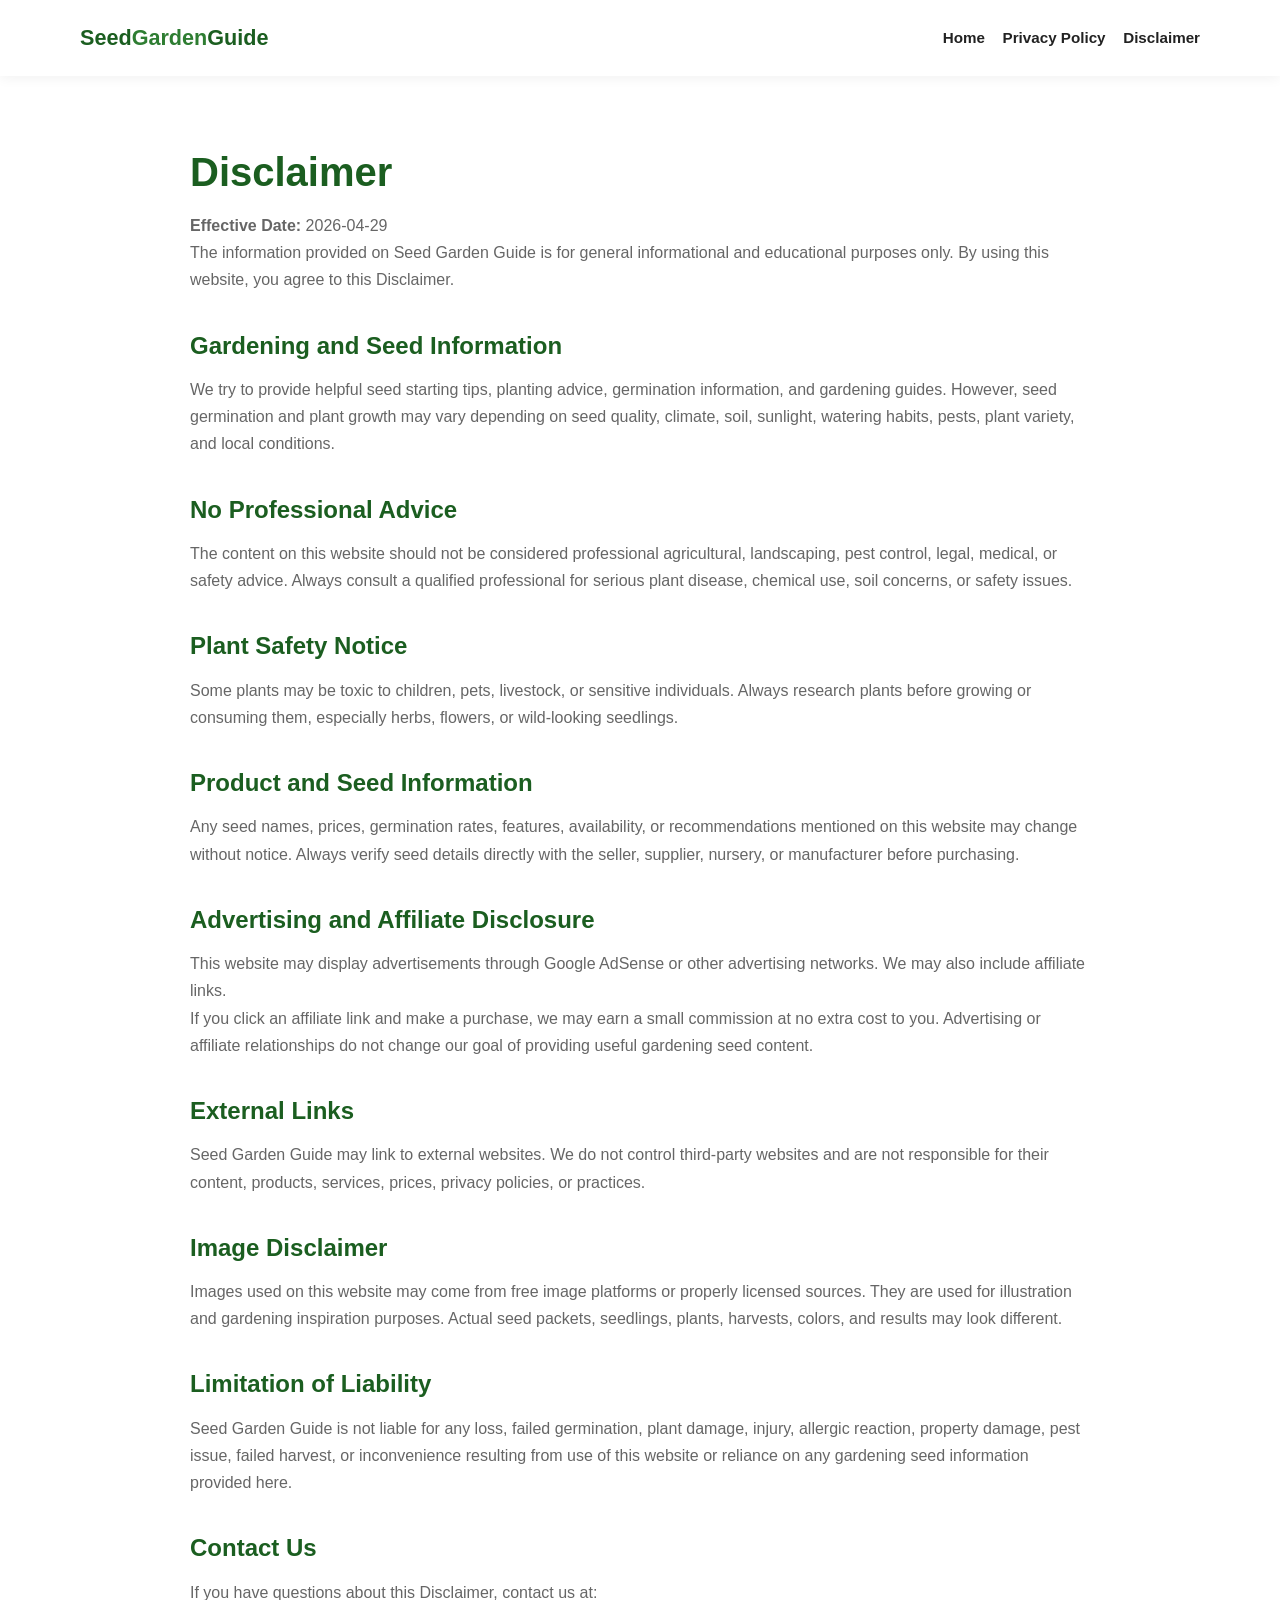
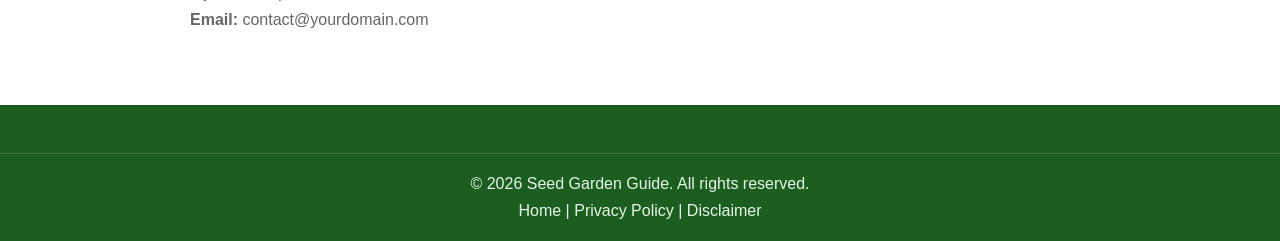
<file: public/disclaimer.html>
<!DOCTYPE html>
<html lang="en">
<head>
  <meta charset="UTF-8" />
  <meta name="viewport" content="width=device-width, initial-scale=1.0" />

  <title>Disclaimer | Seed Garden Guide</title>
  <meta name="description" content="Read the Disclaimer for Seed Garden Guide, including gardening advice, seed germination accuracy, plant safety, advertisements, affiliate links, and external links." />
  <meta name="robots" content="index, follow" />

  <link rel="canonical" href="https://www.yourdomain.com/disclaimer.html" />
  <link rel="stylesheet" href="styles.css" />
</head>

<body>
  <header class="site-header">
    <nav class="navbar container">
      <a href="index.html" class="logo">Seed<span>Garden</span>Guide</a>

      <button class="menu-toggle" id="menuToggle" aria-label="Open navigation menu">
        ☰
      </button>

      <ul class="nav-links" id="navLinks">
        <li><a href="index.html">Home</a></li>
        <li><a href="privacy-policy.html">Privacy Policy</a></li>
        <li><a href="disclaimer.html">Disclaimer</a></li>
      </ul>
    </nav>
  </header>

  <main class="container legal-page">
    <h1>Disclaimer</h1>
    <p><strong>Effective Date:</strong> 2026-04-29</p>

    <p>
      The information provided on Seed Garden Guide is for general informational and educational
      purposes only. By using this website, you agree to this Disclaimer.
    </p>

    <h2>Gardening and Seed Information</h2>
    <p>
      We try to provide helpful seed starting tips, planting advice, germination information,
      and gardening guides. However, seed germination and plant growth may vary depending on
      seed quality, climate, soil, sunlight, watering habits, pests, plant variety, and local conditions.
    </p>

    <h2>No Professional Advice</h2>
    <p>
      The content on this website should not be considered professional agricultural, landscaping,
      pest control, legal, medical, or safety advice. Always consult a qualified professional for
      serious plant disease, chemical use, soil concerns, or safety issues.
    </p>

    <h2>Plant Safety Notice</h2>
    <p>
      Some plants may be toxic to children, pets, livestock, or sensitive individuals. Always research
      plants before growing or consuming them, especially herbs, flowers, or wild-looking seedlings.
    </p>

    <h2>Product and Seed Information</h2>
    <p>
      Any seed names, prices, germination rates, features, availability, or recommendations mentioned
      on this website may change without notice. Always verify seed details directly with the seller,
      supplier, nursery, or manufacturer before purchasing.
    </p>

    <h2>Advertising and Affiliate Disclosure</h2>
    <p>
      This website may display advertisements through Google AdSense or other advertising networks.
      We may also include affiliate links.
    </p>
    <p>
      If you click an affiliate link and make a purchase, we may earn a small commission at no extra
      cost to you. Advertising or affiliate relationships do not change our goal of providing useful
      gardening seed content.
    </p>

    <h2>External Links</h2>
    <p>
      Seed Garden Guide may link to external websites. We do not control third-party websites and
      are not responsible for their content, products, services, prices, privacy policies, or practices.
    </p>

    <h2>Image Disclaimer</h2>
    <p>
      Images used on this website may come from free image platforms or properly licensed sources.
      They are used for illustration and gardening inspiration purposes. Actual seed packets, seedlings,
      plants, harvests, colors, and results may look different.
    </p>

    <h2>Limitation of Liability</h2>
    <p>
      Seed Garden Guide is not liable for any loss, failed germination, plant damage, injury, allergic
      reaction, property damage, pest issue, failed harvest, or inconvenience resulting from use of this
      website or reliance on any gardening seed information provided here.
    </p>

    <h2>Contact Us</h2>
    <p>
      If you have questions about this Disclaimer, contact us at:
      <br />
      <strong>Email:</strong> contact@yourdomain.com
    </p>
  </main>

  <footer class="site-footer">
    <div class="footer-bottom">
      <p>&copy; 2026 Seed Garden Guide. All rights reserved.</p>
      <p>
        <a href="index.html">Home</a> |
        <a href="privacy-policy.html">Privacy Policy</a> |
        <a href="disclaimer.html">Disclaimer</a>
      </p>
    </div>
  </footer>

  <script src="script.js"></script>
</body>
</html>
</file>
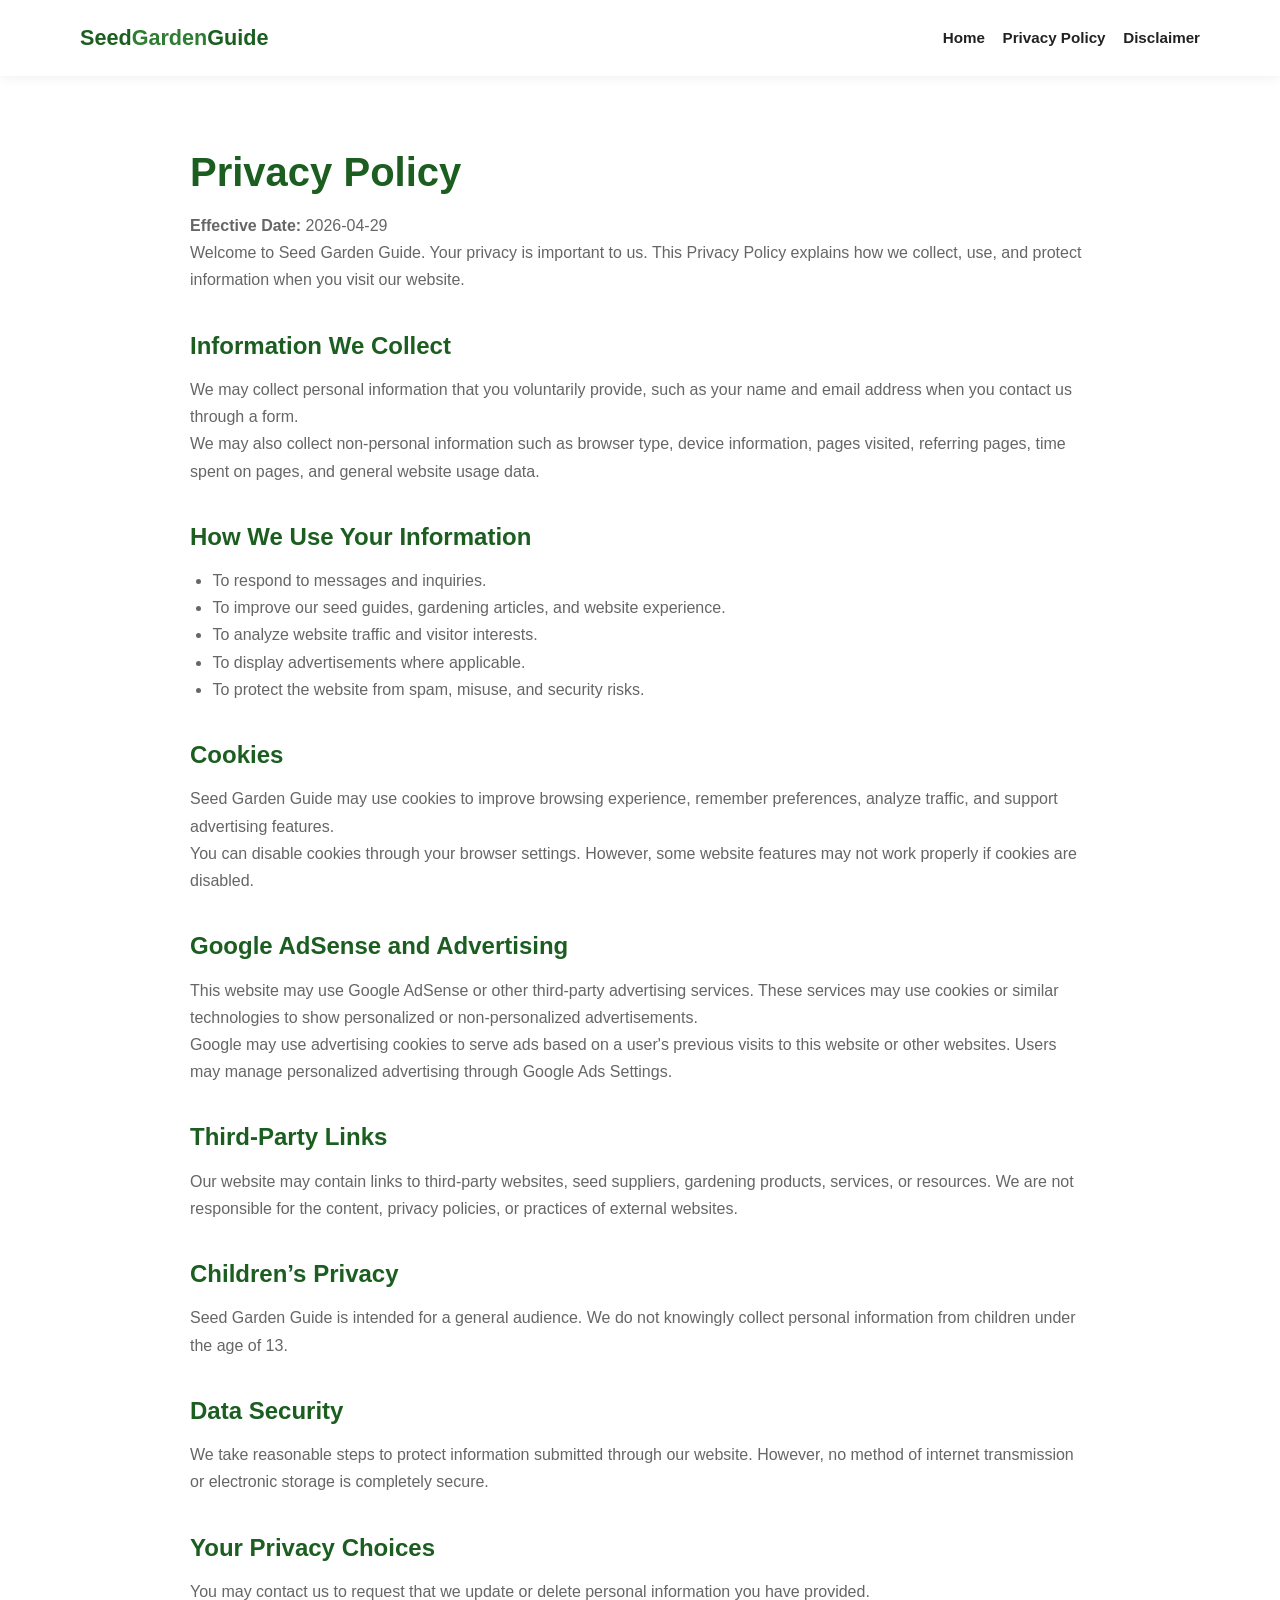
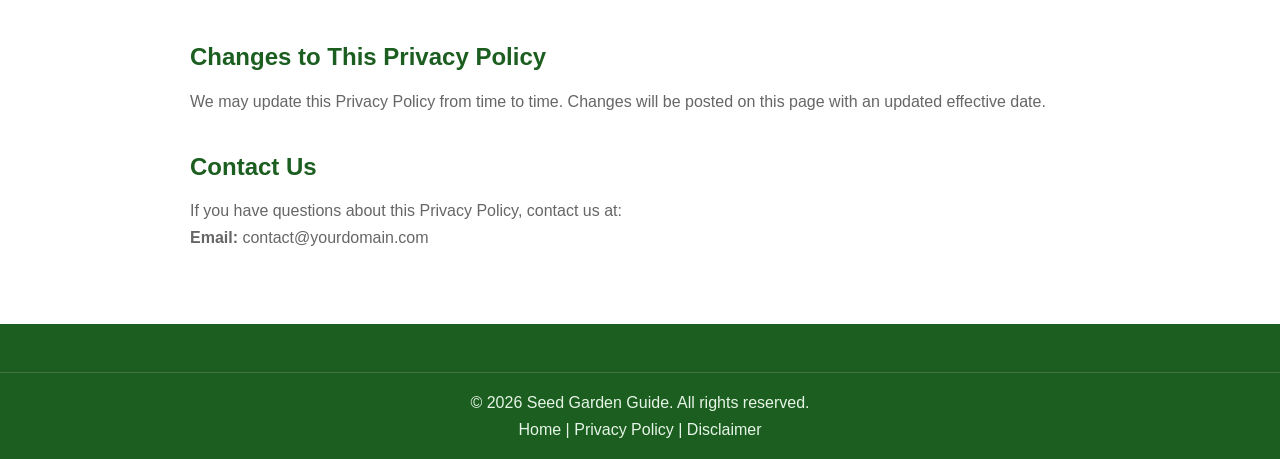
<file: public/privacy-policy.html>
<!DOCTYPE html>
<html lang="en">
<head>
  <meta charset="UTF-8" />
  <meta name="viewport" content="width=device-width, initial-scale=1.0" />

  <title>Privacy Policy | Seed Garden Guide</title>
  <meta name="description" content="Read the Privacy Policy for Seed Garden Guide and learn how we collect, use, and protect visitor information." />
  <meta name="robots" content="index, follow" />

  <link rel="canonical" href="https://www.yourdomain.com/privacy-policy.html" />
  <link rel="stylesheet" href="styles.css" />
</head>

<body>
  <header class="site-header">
    <nav class="navbar container">
      <a href="index.html" class="logo">Seed<span>Garden</span>Guide</a>

      <button class="menu-toggle" id="menuToggle" aria-label="Open navigation menu">
        ☰
      </button>

      <ul class="nav-links" id="navLinks">
        <li><a href="index.html">Home</a></li>
        <li><a href="privacy-policy.html">Privacy Policy</a></li>
        <li><a href="disclaimer.html">Disclaimer</a></li>
      </ul>
    </nav>
  </header>

  <main class="container legal-page">
    <h1>Privacy Policy</h1>
    <p><strong>Effective Date:</strong> 2026-04-29</p>

    <p>
      Welcome to Seed Garden Guide. Your privacy is important to us. This Privacy Policy explains
      how we collect, use, and protect information when you visit our website.
    </p>

    <h2>Information We Collect</h2>
    <p>
      We may collect personal information that you voluntarily provide, such as your name and email
      address when you contact us through a form.
    </p>
    <p>
      We may also collect non-personal information such as browser type, device information,
      pages visited, referring pages, time spent on pages, and general website usage data.
    </p>

    <h2>How We Use Your Information</h2>
    <ul>
      <li>To respond to messages and inquiries.</li>
      <li>To improve our seed guides, gardening articles, and website experience.</li>
      <li>To analyze website traffic and visitor interests.</li>
      <li>To display advertisements where applicable.</li>
      <li>To protect the website from spam, misuse, and security risks.</li>
    </ul>

    <h2>Cookies</h2>
    <p>
      Seed Garden Guide may use cookies to improve browsing experience, remember preferences,
      analyze traffic, and support advertising features.
    </p>
    <p>
      You can disable cookies through your browser settings. However, some website features may
      not work properly if cookies are disabled.
    </p>

    <h2>Google AdSense and Advertising</h2>
    <p>
      This website may use Google AdSense or other third-party advertising services.
      These services may use cookies or similar technologies to show personalized or
      non-personalized advertisements.
    </p>
    <p>
      Google may use advertising cookies to serve ads based on a user's previous visits to this
      website or other websites. Users may manage personalized advertising through Google Ads Settings.
    </p>

    <h2>Third-Party Links</h2>
    <p>
      Our website may contain links to third-party websites, seed suppliers, gardening products,
      services, or resources. We are not responsible for the content, privacy policies, or practices
      of external websites.
    </p>

    <h2>Children’s Privacy</h2>
    <p>
      Seed Garden Guide is intended for a general audience. We do not knowingly collect personal
      information from children under the age of 13.
    </p>

    <h2>Data Security</h2>
    <p>
      We take reasonable steps to protect information submitted through our website. However,
      no method of internet transmission or electronic storage is completely secure.
    </p>

    <h2>Your Privacy Choices</h2>
    <p>
      You may contact us to request that we update or delete personal information you have provided.
    </p>

    <h2>Changes to This Privacy Policy</h2>
    <p>
      We may update this Privacy Policy from time to time. Changes will be posted on this page
      with an updated effective date.
    </p>

    <h2>Contact Us</h2>
    <p>
      If you have questions about this Privacy Policy, contact us at:
      <br />
      <strong>Email:</strong> contact@yourdomain.com
    </p>
  </main>

  <footer class="site-footer">
    <div class="footer-bottom">
      <p>&copy; 2026 Seed Garden Guide. All rights reserved.</p>
      <p>
        <a href="index.html">Home</a> |
        <a href="privacy-policy.html">Privacy Policy</a> |
        <a href="disclaimer.html">Disclaimer</a>
      </p>
    </div>
  </footer>

  <script src="script.js"></script>
</body>
</html>
</file>
<file: public/styles.css>
:root {
  --primary: #2e7d32;
  --primary-dark: #1b5e20;
  --secondary: #eef8ee;
  --accent: #b8e986;
  --text: #222222;
  --muted: #666666;
  --white: #ffffff;
  --light: #f8fff7;
  --border: #d9ead8;
  --shadow: 0 12px 30px rgba(0, 0, 0, 0.08);
  --radius: 18px;
}

* {
  box-sizing: border-box;
  margin: 0;
  padding: 0;
}

html {
  scroll-behavior: smooth;
}

body {
  font-family: Arial, Helvetica, sans-serif;
  color: var(--text);
  background: var(--white);
  line-height: 1.7;
}

img {
  max-width: 100%;
  display: block;
}

a {
  color: inherit;
  text-decoration: none;
}

.container {
  width: min(1120px, 92%);
  margin: 0 auto;
}

.site-header {
  position: sticky;
  top: 0;
  z-index: 1000;
  background: var(--white);
  box-shadow: 0 2px 12px rgba(0, 0, 0, 0.06);
}

.navbar {
  min-height: 76px;
  display: flex;
  align-items: center;
  justify-content: space-between;
}

.logo {
  font-size: 1.35rem;
  font-weight: 800;
  color: var(--primary-dark);
}

.logo span {
  color: var(--primary);
}

.nav-links {
  list-style: none;
  display: flex;
  align-items: center;
  gap: 1.1rem;
}

.nav-links a {
  font-weight: 700;
  font-size: 0.95rem;
}

.nav-links a:hover {
  color: var(--primary);
}

.menu-toggle {
  display: none;
  border: 0;
  background: var(--primary);
  color: var(--white);
  padding: 0.5rem 0.75rem;
  border-radius: 8px;
  font-size: 1.3rem;
  cursor: pointer;
}

.hero {
  min-height: 680px;
  background:
    linear-gradient(rgba(10, 45, 18, 0.35), rgba(10, 45, 18, 0.62)),
    url("https://images.unsplash.com/photo-1523348837708-15d4a09cfac2?auto=format&fit=crop&w=1600&q=85") center/cover no-repeat;
}

.hero-overlay {
  min-height: 680px;
  display: flex;
  align-items: center;
}

.hero-content {
  color: var(--white);
  max-width: 790px;
}

.hero-content h1 {
  font-size: clamp(2.3rem, 5vw, 4.6rem);
  line-height: 1.1;
  margin-bottom: 1rem;
}

.hero-content p {
  font-size: 1.1rem;
  margin-bottom: 1.5rem;
}

.eyebrow {
  color: var(--accent);
  text-transform: uppercase;
  letter-spacing: 0.12em;
  font-weight: 800;
  font-size: 0.82rem;
  margin-bottom: 0.5rem;
}

.btn {
  display: inline-block;
  background: var(--primary);
  color: var(--white);
  padding: 0.85rem 1.35rem;
  border-radius: 999px;
  border: 0;
  font-weight: 800;
  cursor: pointer;
  transition: 0.25s ease;
}

.btn:hover {
  background: var(--primary-dark);
  transform: translateY(-2px);
}

.intro-section,
.tips-section,
.about-section,
.legal-page,
.seed-guide {
  padding: 4.5rem 0;
}

.intro-section h2,
.section-heading h2,
.about-section h2,
.legal-page h1,
.seed-guide h2 {
  color: var(--primary-dark);
  line-height: 1.2;
  margin-bottom: 1rem;
}

.intro-section p,
.about-section p {
  max-width: 850px;
  color: var(--muted);
}

.section-heading {
  margin-bottom: 2rem;
}

.category-grid,
.seed-grid,
.tips-grid {
  display: grid;
  gap: 1.5rem;
}

.category-grid {
  grid-template-columns: repeat(3, 1fr);
  margin-bottom: 4rem;
}

.category-card,
.seed-card,
.tips-grid article,
.detail-box {
  background: var(--white);
  border: 1px solid var(--border);
  border-radius: var(--radius);
  overflow: hidden;
  box-shadow: var(--shadow);
}

.category-card img {
  height: 250px;
  width: 100%;
  object-fit: cover;
}

.category-card div,
.seed-content,
.tips-grid article {
  padding: 1.3rem;
}

.category-card h3,
.seed-card h3,
.tips-grid h3,
.detail-box h3 {
  color: var(--primary-dark);
  margin-bottom: 0.5rem;
}

.category-card p,
.seed-card p,
.tips-grid p,
.legal-page p,
.legal-page li,
.detail-box li {
  color: var(--muted);
}

.seeds-section {
  background: var(--light);
  padding: 4.5rem 0;
}

.seed-grid {
  grid-template-columns: repeat(4, 1fr);
}

.seed-card img {
  height: 220px;
  width: 100%;
  object-fit: cover;
}

.tag {
  display: inline-block;
  background: var(--secondary);
  color: var(--primary-dark);
  padding: 0.25rem 0.7rem;
  border-radius: 999px;
  font-size: 0.8rem;
  font-weight: 800;
  margin-bottom: 0.7rem;
}

.seed-content ul {
  margin-top: 1rem;
  list-style: none;
  color: var(--muted);
  font-size: 0.95rem;
}

.ad-placeholder {
  margin-top: 2rem;
  min-height: 110px;
  border: 2px dashed var(--border);
  border-radius: var(--radius);
  display: grid;
  place-items: center;
  color: var(--muted);
  background: var(--white);
}

.detail-box {
  display: grid;
  grid-template-columns: 1fr 1fr;
}

.detail-box img {
  height: 100%;
  width: 100%;
  object-fit: cover;
}

.detail-content {
  padding: 2rem;
}

.detail-content ul,
.detail-content ol,
.legal-page ul {
  margin-left: 1.4rem;
  color: var(--muted);
  margin-bottom: 1rem;
}

.tips-grid {
  grid-template-columns: repeat(3, 1fr);
}

.contact-section {
  background: var(--secondary);
  padding: 4.5rem 0;
}

.contact-box {
  display: grid;
  grid-template-columns: 1fr 1fr;
  gap: 2rem;
}

.contact-form {
  background: var(--white);
  padding: 1.5rem;
  border-radius: var(--radius);
  box-shadow: var(--shadow);
}

.contact-form label {
  display: block;
  font-weight: 700;
  margin-bottom: 0.35rem;
}

.contact-form input,
.contact-form textarea {
  width: 100%;
  padding: 0.85rem 1rem;
  margin-bottom: 1rem;
  border: 1px solid var(--border);
  border-radius: 10px;
  font: inherit;
}

.site-footer {
  background: var(--primary-dark);
  color: var(--white);
  padding-top: 3rem;
}

.footer-grid {
  display: grid;
  grid-template-columns: 1.5fr 1fr 1fr;
  gap: 2rem;
  padding-bottom: 2rem;
}

.footer-grid h2,
.footer-grid h3 {
  margin-bottom: 0.8rem;
}

.footer-grid p,
.footer-grid a,
.footer-bottom a {
  color: #e7f5e7;
}

.footer-grid ul {
  list-style: none;
}

.footer-bottom {
  text-align: center;
  border-top: 1px solid rgba(255, 255, 255, 0.15);
  padding: 1rem;
  color: #e7f5e7;
}

.legal-page {
  max-width: 900px;
}

.legal-page h1 {
  font-size: 2.5rem;
}

.legal-page h2 {
  color: var(--primary-dark);
  margin-top: 2rem;
  margin-bottom: 0.6rem;
}

.cookie-notice {
  position: fixed;
  left: 1rem;
  bottom: 1rem;
  max-width: 360px;
  background: var(--primary-dark);
  color: var(--white);
  border: 0;
  border-radius: 12px;
  padding: 1rem;
  box-shadow: var(--shadow);
  cursor: pointer;
  z-index: 2000;
  text-align: left;
}

.cookie-notice.hidden {
  display: none;
}

@media (max-width: 980px) {
  .category-grid,
  .seed-grid,
  .tips-grid,
  .contact-box,
  .footer-grid,
  .detail-box {
    grid-template-columns: 1fr 1fr;
  }

  .seed-grid {
    grid-template-columns: repeat(2, 1fr);
  }
}

@media (max-width: 720px) {
  .menu-toggle {
    display: block;
  }

  .nav-links {
    position: absolute;
    top: 76px;
    left: 0;
    right: 0;
    background: var(--white);
    flex-direction: column;
    align-items: flex-start;
    padding: 1rem 4%;
    display: none;
    border-top: 1px solid var(--border);
  }

  .nav-links.show {
    display: flex;
  }

  .hero,
  .hero-overlay {
    min-height: 560px;
  }

  .category-grid,
  .seed-grid,
  .tips-grid,
  .contact-box,
  .footer-grid,
  .detail-box {
    grid-template-columns: 1fr;
  }

  .detail-box img {
    height: 280px;
  }
}
</file>
